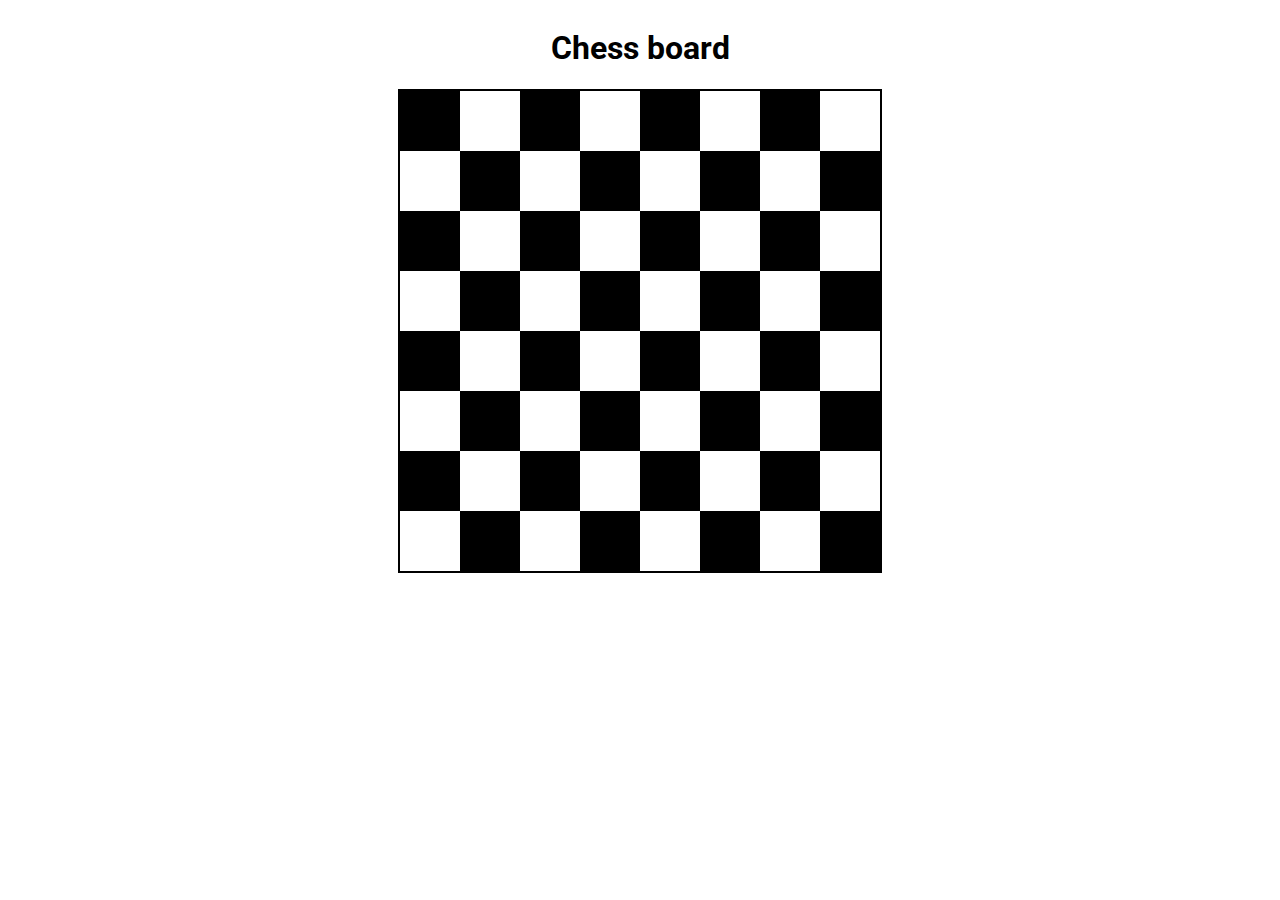
<file: chess-board/index.html>
<!DOCTYPE html>
<html lang="en">

<head>
    <meta charset="UTF-8">
    <meta http-equiv="X-UA-Compatible" content="IE=edge">
    <meta name="viewport" content="width=device-width, initial-scale=1.0">
    <title>Chess Board</title>
    <link rel="stylesheet" href="styles.css" />
    <link rel="preconnect" href="https://fonts.googleapis.com">
    <link rel="preconnect" href="https://fonts.gstatic.com" crossorigin>
    <link href="https://fonts.googleapis.com/css2?family=Roboto&display=swap" rel="stylesheet">
</head>

<body>
    <h1>Chess board</h1>
    <div id="chessboard-container"></div>
    <script type="text/javascript" src="app.js"></script>
</body>

</html>
</file>
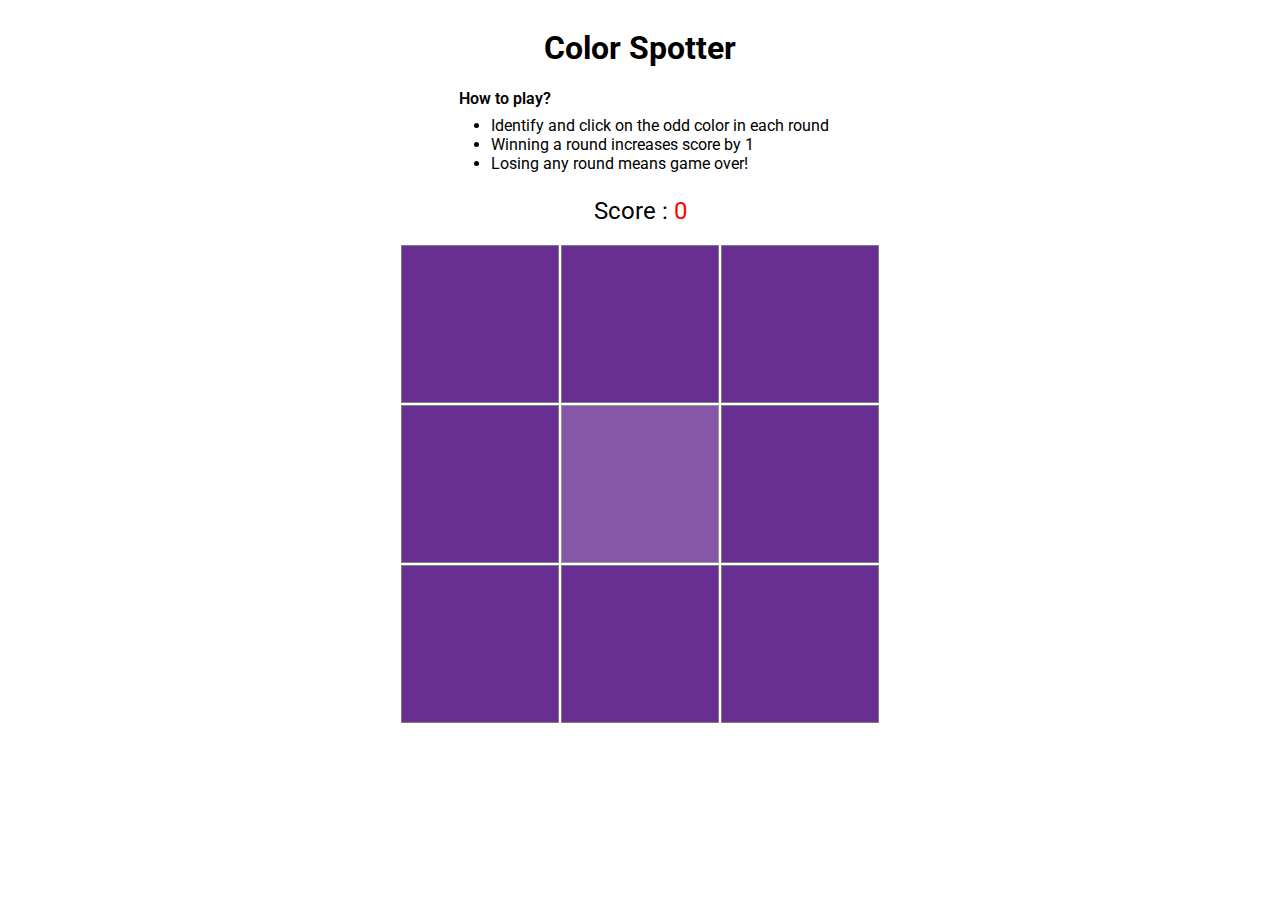
<file: color-spotter/index.html>
<!DOCTYPE html>
<html lang="en">

<head>
    <meta charset="UTF-8">
    <meta http-equiv="X-UA-Compatible" content="IE=edge">
    <meta name="viewport" content="width=device-width, initial-scale=1.0">
    <title>Color Spotter</title>
    <link rel="stylesheet" href="styles.css" />
    <link rel="preconnect" href="https://fonts.googleapis.com">
    <link rel="preconnect" href="https://fonts.gstatic.com" crossorigin>
    <link href="https://fonts.googleapis.com/css2?family=Roboto&display=swap" rel="stylesheet">
</head>

<body>
    <h1>Color Spotter</h1>
    <div class="main">
        <section>
            <label>How to play?</label>
            <ul>
                <li>Identify and click on the odd color in each round</li>
                <li>Winning a round increases score by 1</li>
                <li>Losing any round means game over!</li>
            </ul>
        </section>
        <div class="score">Score : <span id="score"></span></div>
        <br />
        <div id="grid-container"></div>
    </div>
    <script type="text/javascript" src="app.js"></script>
</body>

</html>
</file>
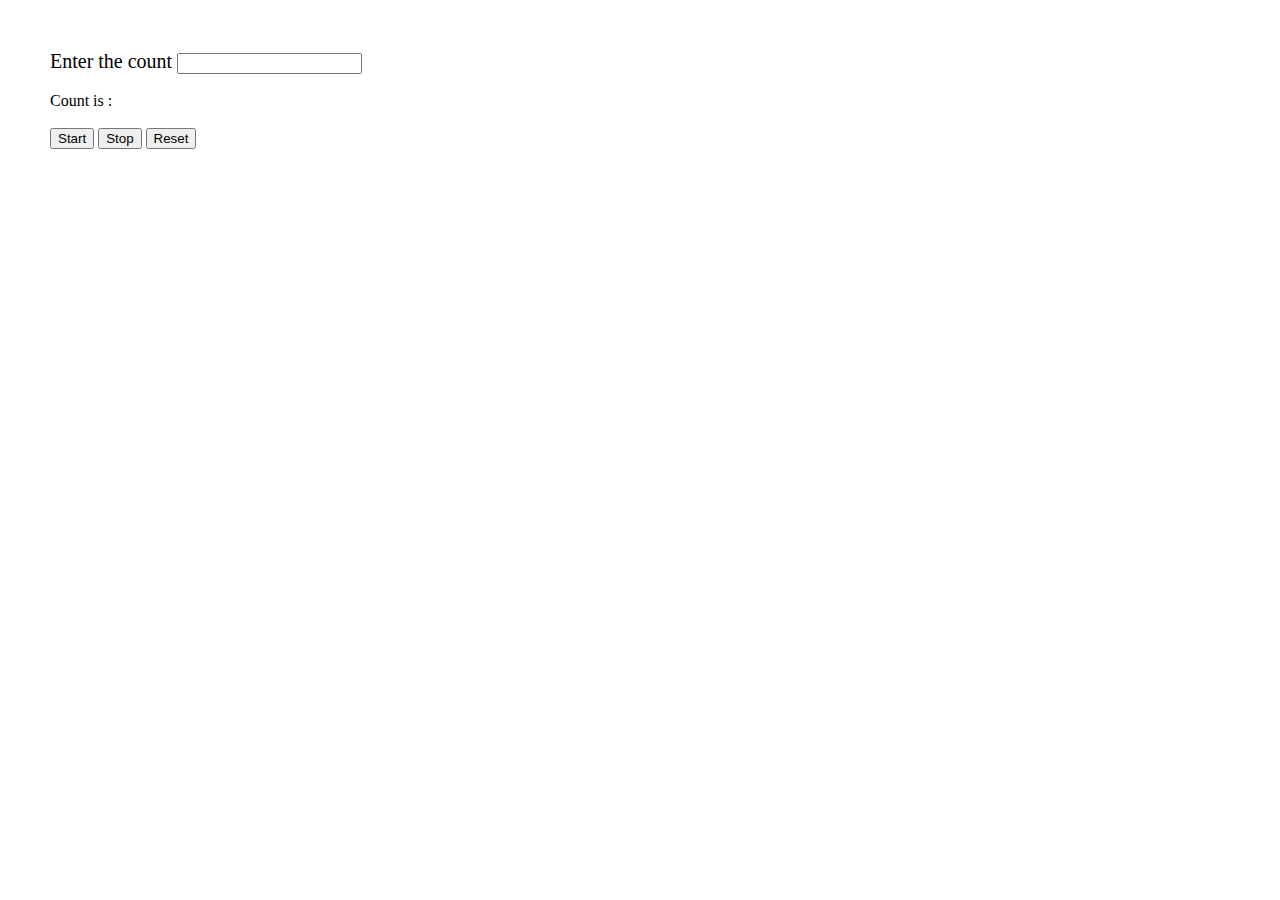
<file: countdown-js/index.html>
<!DOCTYPE html>
<html lang="en">
<head>
    <meta charset="UTF-8">
    <meta http-equiv="X-UA-Compatible" content="IE=edge">
    <meta name="viewport" content="width=device-width, initial-scale=1.0">
    <link rel="stylesheet" href="styles.css"/>
    <title>Simple Countdown</title>
</head>
<body>
    <div class="input-container">
        <label for="count-input">Enter the count</label>
        <input id="count-input" type="number"/>
    </div>
    <br/>
    <div>
        <span>Count is :</span>
        <span id="counter"></span>
    </div>
    <br/>
    <button id="start-btn">Start</button>
    <button id="stop-btn">Stop</button>
    <button id="reset-btn">Reset</button>
    <div id="error" class="hidden">Counter is invalid</div>
    <script src="index.js"></script>
</body>
</html>
</file>
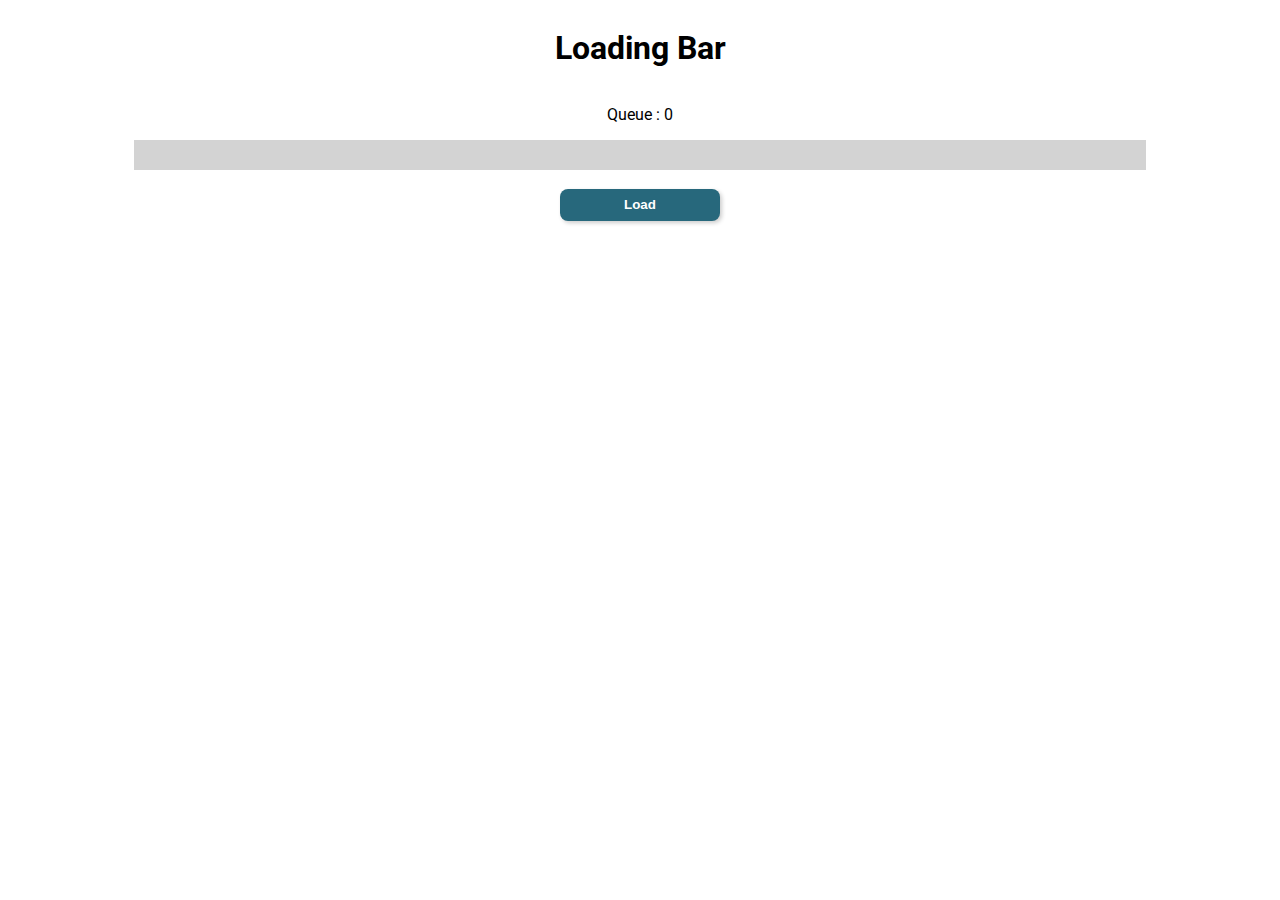
<file: loading-bar/index.html>
<!DOCTYPE html>
<html lang="en">

<head>
    <meta charset="UTF-8">
    <meta http-equiv="X-UA-Compatible" content="IE=edge">
    <meta name="viewport" content="width=device-width, initial-scale=1.0">
    <title>Loader</title>
    <link rel="stylesheet" href="styles.css" />
    <link rel="preconnect" href="https://fonts.googleapis.com">
    <link rel="preconnect" href="https://fonts.gstatic.com" crossorigin>
    <link href="https://fonts.googleapis.com/css2?family=Roboto&display=swap" rel="stylesheet">
</head>

<body>
    <h1>Loading Bar</h1>
    <div class="queue-count-container">
        <span>Queue : </span>
        <span id="queue-count"></span>
    </div>
    <div id="progress-bar">
        <div id="progress-status"></div>
    </div>
    <br />
    <button id="load-button">Load</button>
    <br />
    <script type="text/javascript" src="app.js"></script>
</body>

</html>
</file>
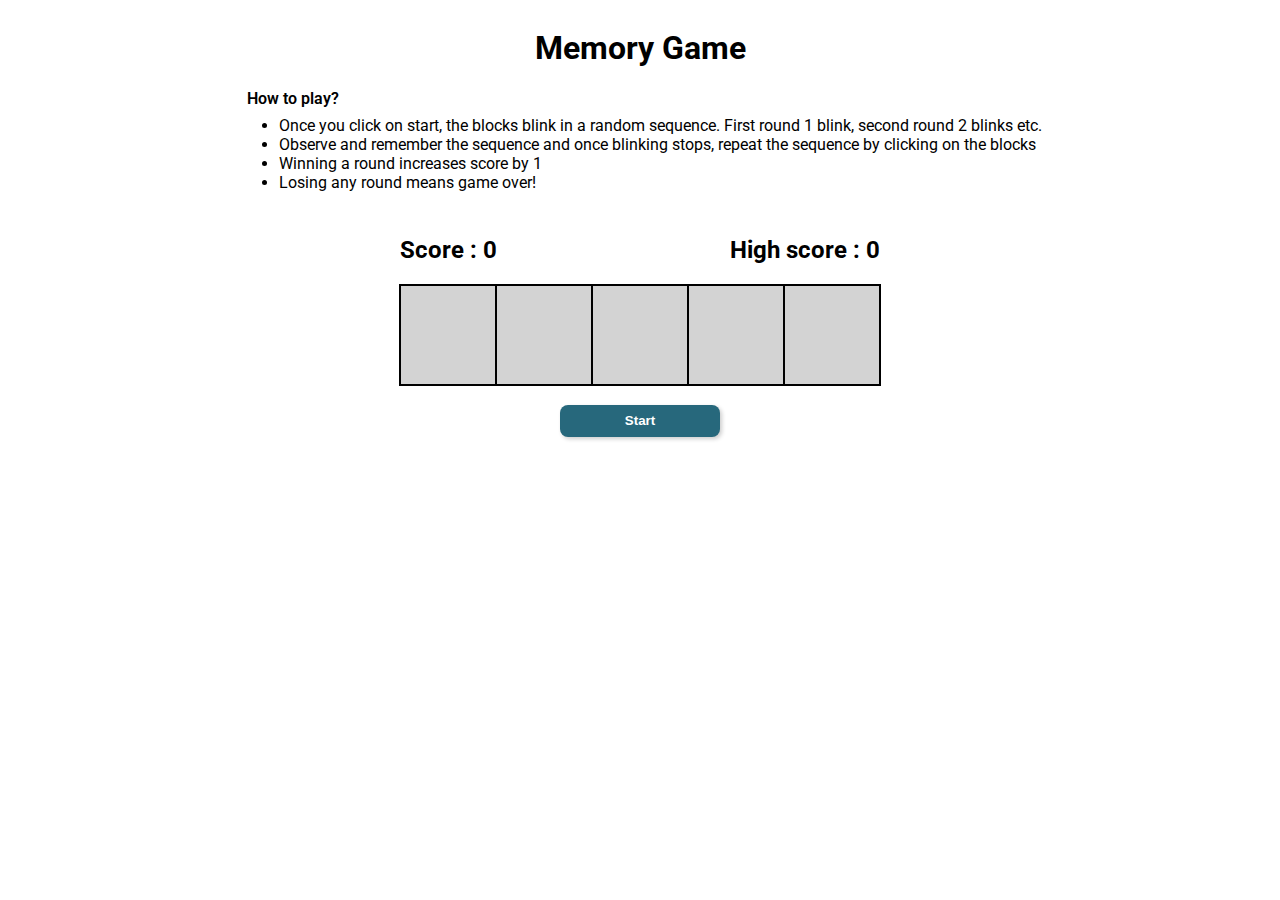
<file: memory-game/index.html>
<!DOCTYPE html>
<html lang="en">

<head>
    <meta charset="UTF-8">
    <meta http-equiv="X-UA-Compatible" content="IE=edge">
    <meta name="viewport" content="width=device-width, initial-scale=1.0">
    <link rel="stylesheet" href="styles.css" />
    <link rel="preconnect" href="https://fonts.googleapis.com">
    <link rel="preconnect" href="https://fonts.gstatic.com" crossorigin>
    <link href="https://fonts.googleapis.com/css2?family=Roboto&display=swap" rel="stylesheet">
    <title>Memory Game</title>
</head>

<body>
    <h1>Memory Game</h1>
    <section>
        <label>How to play?</label>
        <ul>
            <li>Once you click on start, the blocks blink in a random sequence. First round 1 blink, second round 2
                blinks etc.
            </li>
            <li>Observe and remember the sequence and once blinking stops, repeat the sequence by clicking on the blocks
            </li>
            <li>Winning a round increases score by 1</li>
            <li>Losing any round means game over!</li>
        </ul>
    </section>
    <div class="score-container">
        <h2>Score : <span id="current-score"></span></h2>
        <h2>High score : <span id="high-score"></span></h2>
    </div>
    <div id="blocks-container"></div>
    <br />
    <button id="start-button">Start</button>
    <script type="text/javascript" src="app.js"></script>
</body>

</html>
</file>
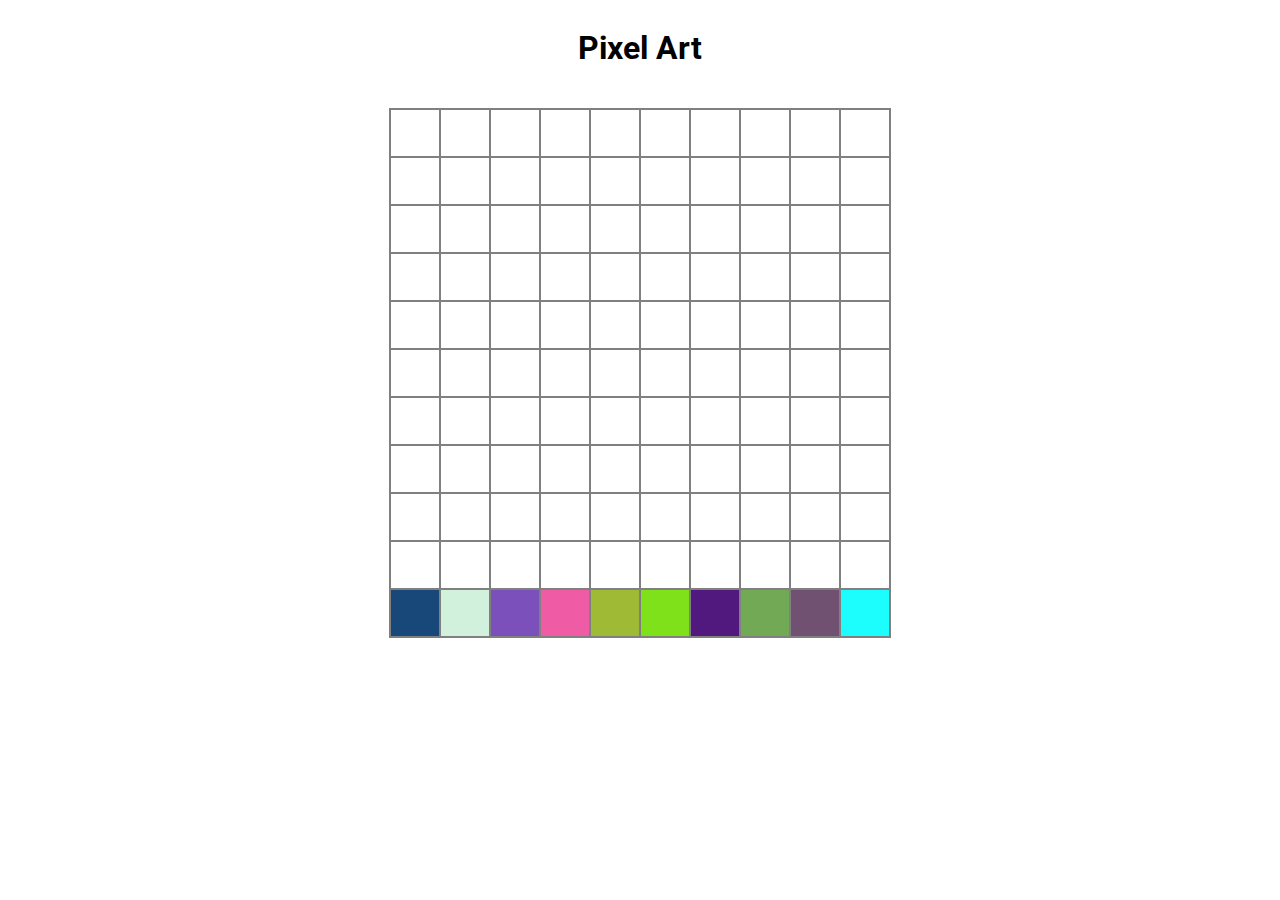
<file: pixel-art/index.html>
<!DOCTYPE html>
<html lang="en">

<head>
    <meta charset="UTF-8">
    <meta http-equiv="X-UA-Compatible" content="IE=edge">
    <meta name="viewport" content="width=device-width, initial-scale=1.0">
    <title>Pixel Art</title>
    <link rel="stylesheet" href="styles.css" />
    <link rel="preconnect" href="https://fonts.googleapis.com">
    <link rel="preconnect" href="https://fonts.gstatic.com" crossorigin>
    <link href="https://fonts.googleapis.com/css2?family=Roboto&display=swap" rel="stylesheet">
</head>

<body>
    <h1>Pixel Art</h1>
    <br />
    <div class="main">
        <div id="grid-container"></div>
        <div id="color-palette"></div>
    </div>
    <script type="text/javascript" src="app.js"></script>
</body>

</html>
</file>
<file: chess-board/styles.css>
body {
    display: flex;
    flex-direction: column;
    align-items: center;
    justify-content: center;
    font-family: 'Roboto';
}

#chessboard-container {
    display: flex;
    flex-direction: column;
    border: 2px solid;
    width: 15rem;
    height: 15rem;
}

.rowContainer {
    flex:1;
    display: flex;
    align-items: center;
    cursor: pointer;
}

.square, .evenSquare {
    height: 100%;
    flex:1;
}

.square:nth-child(odd), .evenSquare:nth-child(even) {
    background: black;
}

.highlighted-cell {
    background: red !important;
}

@media (min-width: 450px) {
    #chessboard-container {
        width: 30rem;
        height: 30rem;
    }
}
</file>
<file: color-spotter/styles.css>
body {
    display: flex;
    flex-direction: column;
    align-items: center;
    justify-content: center;
    font-family: 'Roboto';
}

#grid-container {
    display: flex;
    flex-direction: column;
    align-items: center;
    height: 20rem;
    width: 20rem;
}

.row {
    display: flex;
    flex: 1;
    width: 100%;
}

.col {
    flex: 1;
    border: 1px solid grey;
    margin: 1px;
    cursor: pointer;
}

.game-over {
    animation: shake 800ms;
    animation-timing-function: linear;
}

@keyframes shake {
    25%, 62.5% {
        transform: translateX(50px);
    }
    37.5%, 75% {
        transform: translateX(-50px);
    }
    50%, 100% {
        transform: translateX(0%);
    }
}

.main {
    display: flex;
    flex-direction: column;
    align-items: center;
    margin: 0 2rem;
}

section {
    margin-bottom: 1rem;
}

label {
    font-weight: 600;
    margin: 1rem;
}

ul {
    margin: 0.5rem;
}

.score {
    font-size: 1.5rem;
}

#score {
    color: red;
}

@media (min-width: 550px) {
    #grid-container {
        height: 30rem;
        width: 30rem;
    }
}
</file>
<file: countdown-js/styles.css>
body {
   margin: 50px;
}

.input-container {
    font-size: 20px;
}

#error {
    color: red;
}

.hidden {
    display: none;
}
</file>
<file: loading-bar/styles.css>
body {
    display: flex;
    flex-direction: column;
    align-items: center;
    justify-content: center;
    font-family: 'Roboto';
}

#progress-bar {
    height: 30px;
    width: 80%;
    background: lightgrey;
}

#progress-status {
    height: 100%;
    width: 0;
    background: blue;
}

.queue-count-container {
    margin: 1rem auto;
}

#load-button {
    width: 10rem;
    height: 2rem;
    border: 1px solid transparent;
    box-shadow: 2px 2px 4px rgba(0, 0, 0, 0.2);
    border-radius: 8px;
    background-color: #27687c;
    color: white;
    font-weight: 600;
    cursor: pointer;
}
</file>
<file: memory-game/styles.css>
body {
    display: flex;
    flex-direction: column;
    align-items: center;
    justify-content: center;
    font-family: 'Roboto';
}

.score-container {
    display: flex;
    width: 20rem;
    justify-content: space-between;
}

#blocks-container {
    display: flex;
    height: 100px;
    border: 1px solid;
    background: lightgray;
    width: 20rem;
    display: flex;
}

.block {
    flex: 1;
    border: 1px solid;
    cursor: pointer;
}

.blink {
    background: blue;
}

.click {
    background: green;
}

.game-over {
    animation: shake 0.3s;
}

@keyframes shake {
    25% {
        transform: translateX(30px);
    }
    50% {
        transform: translateX(-30px);
    }
    100% {
        transform: translateX(0%);
    }
}

section {
    margin-bottom: 1rem;
}

label {
    font-weight: 600;
    margin: 1rem;
}

ul {
    margin: 0.5rem;
}

#start-button {
    width: 10rem;
    height: 2rem;
    border: 1px solid transparent;
    box-shadow: 2px 2px 4px rgba(0, 0, 0, 0.2);
    border-radius: 8px;
    background-color: #27687c;
    color: white;
    font-weight: 600;
    cursor: pointer;
}

#start-button:disabled {
    background: lightgray;
    cursor: auto;
}

@media (min-width: 600px) {
    .score-container,
    #blocks-container {
        width: 30rem;
    }
}
</file>
<file: pixel-art/styles.css>
body {
    display: flex;
    flex-direction: column;
    align-items: center;
    justify-content: center;
    font-family: 'Roboto';
}

#grid-container {
    border: 1px solid grey;
    border-bottom: none;
}

.row, #color-palette {
    height: 3rem;
    display: flex;
}

.cell {
    width: 3rem;
    border: 1px solid grey;
}

#color-palette {
    border: 1px solid grey;
    border-top: none;
}

.color-cell {
    cursor: pointer;
}

.main {
    display: flex;
    flex-direction: column;
    align-items: center;
    width: 80%;
    height: 80%;
}

@media (max-width: 600px) {
    .row, #color-palette {
        height: 2rem;
    }
    .cell {
        width: 2rem;
    }
}
</file>
